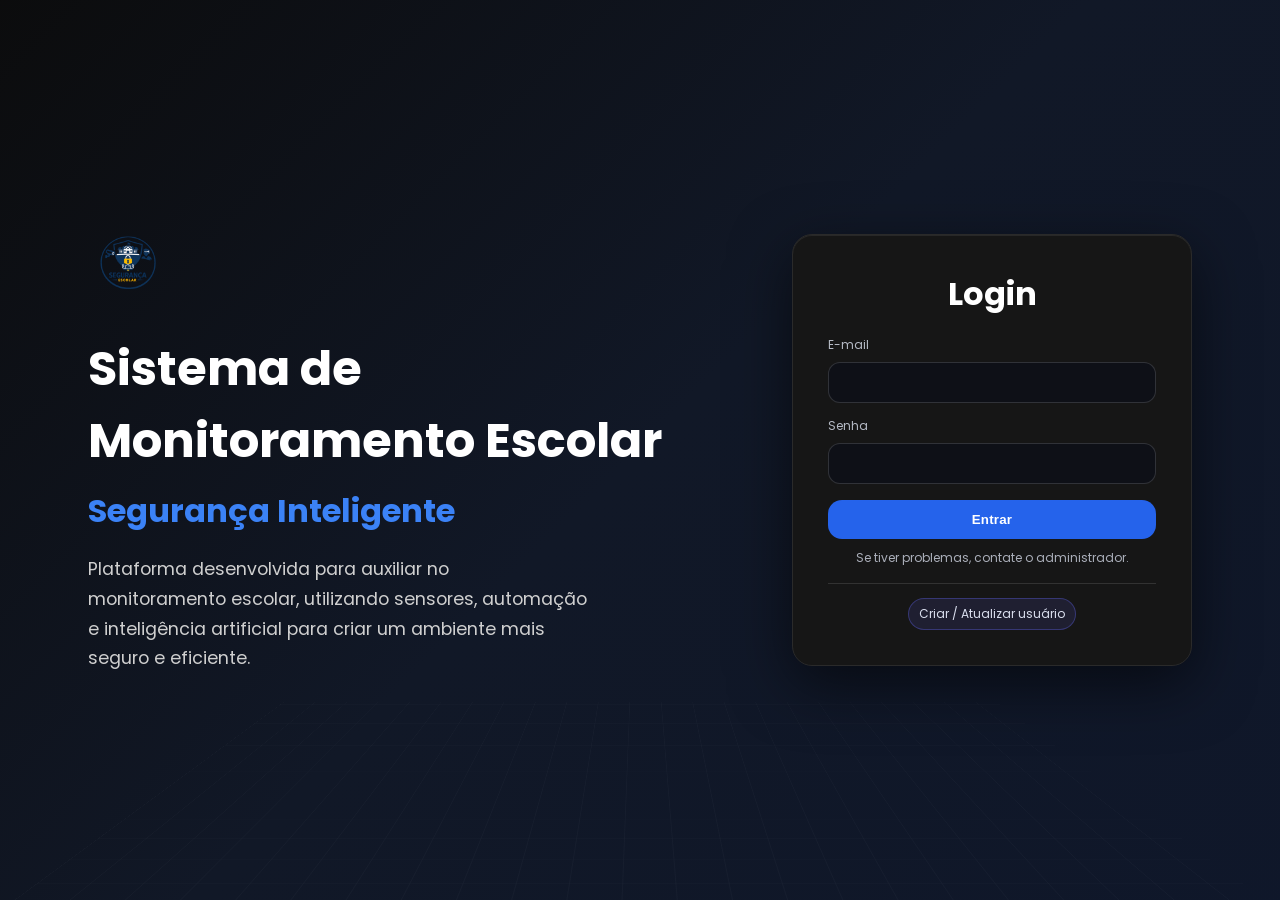
<file: index.html>
<!-- index.html -->

<!DOCTYPE html>
<html lang="pt-BR">

<head>
  <meta charset="UTF-8">
  <meta name="viewport" content="width=device-width, initial-scale=1.0">
  <title>Segurança da Escola</title>
  <link rel="icon" type="image/png" href="IMAGENS/sergio1.png">
  <link rel="stylesheet" href="style.css">
</head>
<body>

<section id="home">
  <div class="loading-screen">
    <img src="IMAGENS/sergio1.png" class="loading-logo">
    <h1>Segurança Escolar</h1>
    <p>Inicializando sistema...</p>
    <div class="loading-bar">
      <div class="loading-progress"></div>
    </div>
  </div>
</section>

 

  <!-- TOPBAR -->
  <header class="topbar">

    

    <!-- LOGO -->
    <h1 class="logo">
      SEGURANÇA ESCOLAR E MONITORAMENTO
    </h1>
  </header>

  <!-- SIDEBAR -->
  <aside id="sidebar" class="sidebar">
    <h2>MENU</h2>

    <!-- NOVA TELA INICIAL -->
    <button class="botao ativo" data-target="inicio">
      Início
    </button>

    <button class="botao" data-target="secao1">
      Sensor PIR
    </button>

    <button class="botao" data-target="secao2">
      MQ-2
    </button>

    <button class="botao" data-target="secao3">
      Alexcio AI
    </button>

    <button class="botao ativo" data-target="secao4">
  Professores
</button>

    <button class="botao ativo" data-target="secao5">
      Coisas Extras 
    </button>

    <!-- DARK MODE -->
    <button id="themeToggle" class="theme-toggle">
      <div class="toggle-circle"></div>
    </button>

    <!-- SAIR -->
    <button id="logoutBtn" class="logoutBtn">
      Sair
    </button>
  </aside>
  <div class="painel">
    <main class="conteudo">

      <!-- TELA INICIAL -->
      <section class="secao ativa" id="inicio">
        <div class="home-box">
          <h2>
            Bem-vindo ao sistema de monitoramento
          </h2>
          <p>
          </p>
          <div class="cards-home">
            <div class="card-home">
              
              <h3>Sensor PIR</h3>
              <p>
                O sensor PIR detecta movimentos no ambiente através da radiação infravermelha. Quando há movimento, o sistema ativa um LED e envia um alerta no monitor serial.
              </p>
            </div>
            <div class="card-home">
              <h3>Detector de Fumaça</h3>
              <p>
                O detector de fumaça identifica gases e fumaça no ambiente utilizando o sensor MQ-2. Ao detectar risco, o sistema ativa um LED vermelho e um buzzer de alerta.
              </p>
            </div>
            <div class="card-home">
              <h3>Alexcio AI</h3>
              <p>
                O Alexcio AI ajuda os usuários com dúvidas sobre tecnologia e programação através de um chat inteligente integrado ao sistema.
              </p>
            </div>
          </div>
        </div>
      </section>

      <!-- SEÇÃO 1 -->

      <section class="secao" id="secao1">
        <h2>SENSOR DE MOVIMENTO</h2>
        <img
          src="IMAGENS/PIR.png"
          alt="Sensor de Movimento"
          class="imagem-sensor"
        >
        <p class="descricao">
          Esse é o nosso sensor de movimento e ele é relativamente fácil de montar e entender.
          Como o nome já diz, ele capta o movimento da pessoa ou objeto e o LED aciona na protoboard,
          e na ARDUINO IDE é mostrado no monitor serial "MOVIMENTO DETECTADO" ou "SEM MOVIMENTO".
          Bom, é mais fácil na prática! O código está aí, agora é só testar!
        </p>

        <!-- MONITORAMENTO PIR -->

<div class="monitor-pir">

    <h3>
         MONITORAMENTO EM TEMPO REAL
    </h3>

    <div class="pir-status">

        <div class="status-box">
            <h4>STATUS DO SENSOR</h4>
            <span id="pirOnline">
                 Online
            </span>
        </div>


        <div class="status-box">
            <h4>MOVIMENTO</h4>
            <span id="pirMovimento">
               Ambiente normal
            </span>
        </div>


        <div class="status-box">
            <h4>ÚLTIMO EVENTO</h4>
            <span id="pirHora">
                Nenhum movimento
            </span>
        </div>

    </div>

</div>

<pre class="codigo"><code>
#define SENSOR_PIR 2
#define LED 3
void setup() {
  pinMode(SENSOR_PIR, INPUT);
  pinMode(LED, OUTPUT);
  Serial.begin(9600);
}
void loop() {
  bool estado_sensor =
    digitalRead(SENSOR_PIR);
  if (estado_sensor == HIGH) {
    digitalWrite(LED, HIGH);
    Serial.println(
      "MOVIMENTO DETECTADO ✓"
    );
  } else {
    digitalWrite(LED, LOW);
    Serial.println(
      "SEM MOVIMENTO ☓"
    );
  }
  delay(200);
}



CÓDIGO EM PYTHON



from machine import Pin
import time

sensor_pir = Pin(14, Pin.IN)

print("============================")
print(" SISTEMA SENSOR PIR")
print(" NodeMCU ESP8266")
print("============================")

print("Inicializando sensor...")
time.sleep(10)

print("Sensor pronto!")
print("Monitorando movimento...\n")

ultimo_estado = 0

while True:

    estado_sensor = sensor_pir.value()

    if estado_sensor == 1 and ultimo_estado == 0:

        print("🚨 MOVIMENTO DETECTADO ✓")
        print("Presença identificada!\n")

    elif estado_sensor == 0 and ultimo_estado == 1:

        print("✅ SEM MOVIMENTO ✕")
        print("Ambiente normal!\n")

    ultimo_estado = estado_sensor
    time.sleep(0.2) 

</code></pre>
      </section>

      <!-- SEÇÃO 2 -->
       
      <section class="secao" id="secao2">
        <h2>DETECTOR DE FUMAÇA</h2>
        <img
          src="IMAGENS/MQ2.png"
          alt="Detector de Fumaça"
          class="imagem-sensor"
        >
        <p class="descricao">
          Este é o nosso detector de fumaça. Em comparação com o detector de movimento,
          ele é um pouco mais complexo de montar, mas nada impossível!

          O dispositivo detecta a presença de gases e fumaça no ambiente
          e aciona um alarme sonoro e visual.

          Caso seja detectado gás ou fumaça na área,
          um LED vermelho será aceso indicando:
          "⚠️ GÁS DETECTADO!"

          Se o ambiente estiver limpo,
          um LED verde acenderá com a mensagem:
          "✅ Ambiente Seguro"

          Observação: A imagem foi retirada de um site oficial.
        </p>

  <div class="monitor-mq2">

<h3>
    MONITORAMENTO MQ-2 EM TEMPO REAL
</h3>

<div class="mq2-status">

    <div class="status-box">
        <h4>STATUS DO SENSOR</h4>
        <span id="mq2Online">
            Online
        </span>
    </div>


    <div class="status-box">
        <h4>NÍVEL DE GÁS/FUMAÇA</h4>
        <span id="mq2Valor">
            0 ppm
        </span>
    </div>


    <div class="status-box">
        <h4>SITUAÇÃO DO AMBIENTE</h4>
        <span id="mq2Status">
            Ambiente seguro
        </span>
    </div>


    <div class="status-box">
        <h4>ÚLTIMA LEITURA</h4>
        <span id="mq2Hora">
            Nenhuma leitura
        </span>
    </div>

</div>

</div>
<pre class="codigo"><code>
#define MQ_analogico A0
#define MQ_digital 4
#define Buzzer 5
#define Led_Verde 6
#define Led_Vermelho 7

int valor_analogico;
int valor_digital;

// Limite do sensor

int limite_gas = 100;
void setup() {
  Serial.begin(9600);
  pinMode(MQ_analogico, INPUT);
  pinMode(MQ_digital, INPUT);
  pinMode(Buzzer, OUTPUT);
  pinMode(Led_Verde, OUTPUT);
  pinMode(Led_Vermelho, OUTPUT);
  digitalWrite(Led_Verde, HIGH);
  digitalWrite(Led_Vermelho, LOW);
  noTone(Buzzer);
}

void loop() {
  valor_analogico =
    analogRead(MQ_analogico);
  valor_digital =
    digitalRead(MQ_digital);

  // Mostra o nível no monitor serial

  Serial.print("Nivel de Gas/Fumaca: ");
  Serial.println(valor_analogico);
  if (valor_analogico > limite_gas) {
    digitalWrite(
      Led_Vermelho,
      HIGH
    );

    digitalWrite(
      Led_Verde,
      LOW
    );

    tone(Buzzer, 1000);
    Serial.print(
      "⚠️ AMBIENTE EM RISCO! | Nivel: "
    );
    Serial.println(valor_analogico);
  } else {
    digitalWrite(
      Led_Vermelho,
      LOW
    );
    digitalWrite(
      Led_Verde,
      HIGH
    );
    noTone(Buzzer);
    Serial.print(
      "✅ Ambiente Seguro | Nivel: "
    );
    Serial.println(valor_analogico);
  }
  delay(200);
}
</code></pre>

      </section>

      <!-- SEÇÃO 3 -->

      <section class="secao" id="secao3">
        <h2>Alexcio AI</h2>
        <!-- CHAT -->
        <div id="ia-area" class="descricao ia-area">
          <img
           src="IMAGENS/fundo-da-IA.png"
          class="imagem-chat"
          >

          <p>
            <b>Alexcio:</b>
            Olá! Faça perguntas sobre tecnologia.
          </p>
        </div>

        <!-- INPUT -->
        <div class="chat-input">
          <input
            id="pergunta"
            type="text"
            placeholder="Digite sua pergunta..."
            onkeydown="
              if(event.key === 'Enter'){
                enviarPerguntaIA();
              }
            "
          >

          <button onclick="enviarPerguntaIA()">
            ➤
          </button>
        </div>
      </section>

      <!-- SEÇÃO 4 -->

<section class="secao" id="secao4">
  <h2>DEUSES</h2>
  <img
    src="IMAGENS/gilberto.png"
    alt="Professor Gilberto"
    class="imagem-sensor"
  >
  <p class="descricao">
    Uns dos melhores professores do curso Técnico
  </p>
  <img
    src="IMAGENS/galã.png"
    alt="Professor Alexandre"
    class="imagem-sensor"
  >
  <p class="descricao">
    Galã, Profissional em Programação
  </p>
  <img
    src="IMAGENS/ISMAELA.png"
    alt="Professor Ismael"
    class="imagem-sensor"
  >
  <p class="descricao">
    Bixo fei da poha
  </p>
  <img
    src="IMAGENS/ISMAEL-BONITO.png"
    alt="Professor Ismael"
    class="imagem-sensor"
  >
  <p class="descricao">
    Aqui ele tá mais bunitin
  </p>
</section>

      <!-- SEÇÃO 5 -->

      <section class="secao" id="secao5">
        <h2>MINECRAFT</h2>
        <img
          src="IMAGENS/family.png"
          alt="Detector de Fumaça"
          class="imagem-sensor"
        >
        <p class="descricao">
          Essas são amostras do que fazemos no nosso tempo livre (SOMOS HUMANOS TBM)
        </p>
        <img
          src="IMAGENS/Espada-portal.png"
          alt="Detector de Fumaça"
          class="imagem-sensor"
        >
        <p class="descricao">
          Não parece mas é um portal do nether
        </p>
        <img
          src="IMAGENS/Castelo.png"
          alt="Detector de Fumaça"
          class="imagem-sensor"
        >
        <p class="descricao">
          O castelo mais foda que existe feito completamente do zero
        </p>
        <img
          src="IMAGENS/dono.png"
          alt="Detector de Fumaça"
          class="imagem-sensor"
        >
        <p class="descricao">
          Esse aqui é o cara que começou essa merda
        </p>
        <img
          src="IMAGENS/familia.png"
          alt="Detector de Fumaça"
          class="imaSgem-sensor"
        >
        <p class="descricao">
          FILME CINEMA
        </p>

      </section>
    </main>

  </div>

  <script src="script.js"></script>
  <script src="auth.js"></script>
  <script src="chat-ia.js"></script>

</body>
</html>
</file>
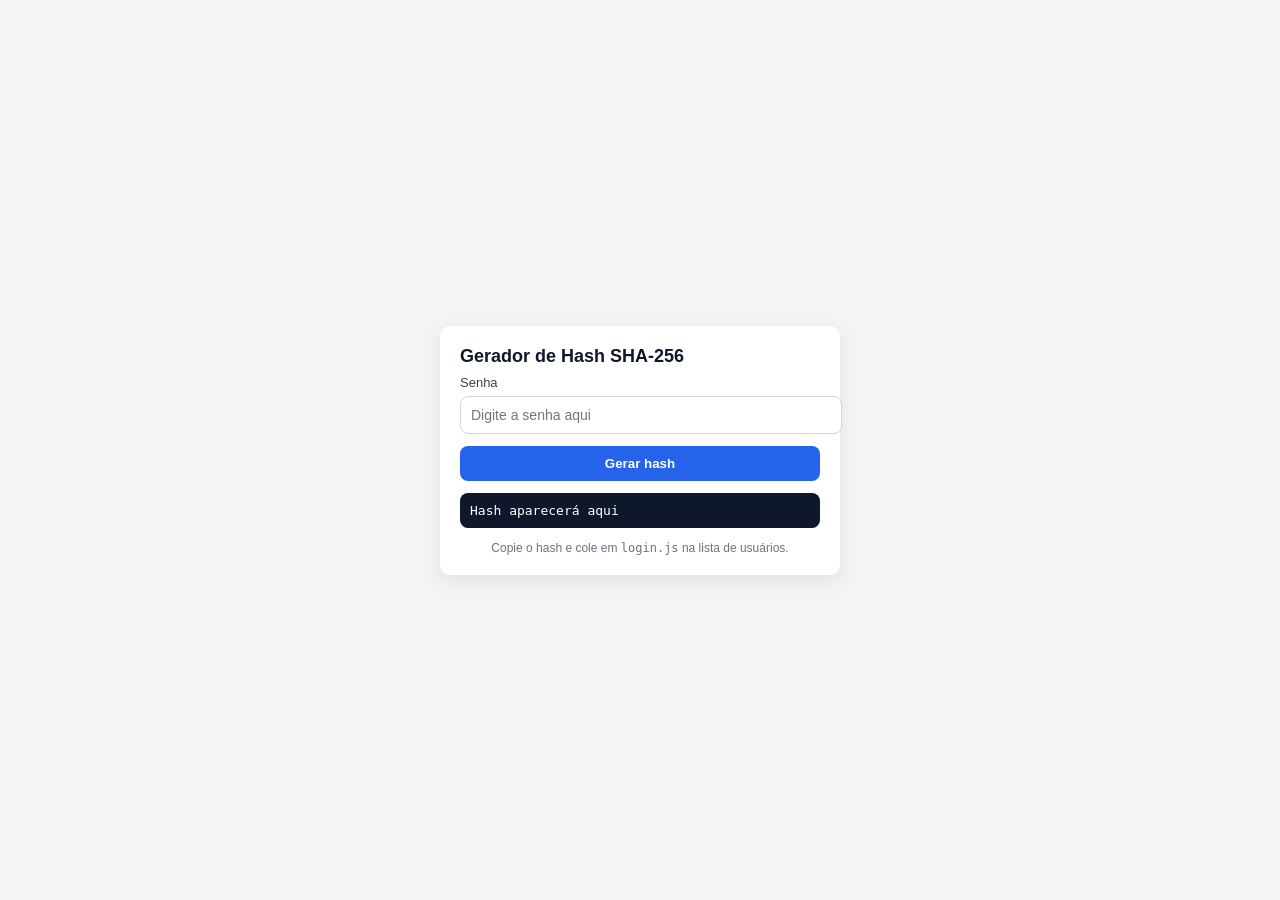
<file: hashgen.html>
<!-- hashgen.html -->

<!doctype html>
<html lang="pt-BR">
<head>
  <meta charset="utf-8"/>
  <meta name="viewport" content="width=device-width,initial-scale=1"/>
  <title>Gerador de Hash SHA-256</title>
  <link rel="shortcut icon" href="IMAGENS/sergio1.png" type="image/png">
  <style>
    body{font-family:Arial,Helvetica,sans-serif;display:flex;align-items:center;justify-content:center;height:100vh;background:#f3f4f6;margin:0}
    .box{background:#fff;padding:20px;border-radius:10px;box-shadow:0 6px 20px rgba(0,0,0,.08);width:360px}
    h2{margin:0 0 8px;font-size:18px;color:#0f172a}
    label{display:block;font-size:13px;color:#374151;margin-top:8px}
    input{width:100%;padding:10px;border-radius:8px;border:1px solid #d1d5db;margin-top:6px;font-size:14px}
    button{margin-top:12px;padding:10px;border-radius:8px;border:0;background:#2563eb;color:#fff;width:100%;font-weight:600;cursor:pointer}
    pre{background:#0f172a;color:#fff;padding:10px;border-radius:8px;margin-top:12px;overflow:auto;word-break:break-all}
    .hint{font-size:12px;color:#6b7280;margin-top:8px;text-align:center}
  </style>
</head>
<body>
  <div class="box">
    <h2>Gerador de Hash SHA-256</h2>
    <label for="pwd">Senha</label>
    <input id="pwd" type="password" placeholder="Digite a senha aqui">
    <button id="gen">Gerar hash</button>
    <pre id="out">Hash aparecerá aqui</pre>
    <div class="hint">Copie o hash e cole em <code>login.js</code> na lista de usuários.</div>
  </div>

  <script>
    async function sha256Hex(str) {
      const utf8 = new TextEncoder().encode(str);
      const hashBuffer = await crypto.subtle.digest('SHA-256', utf8);
      const hashArray = Array.from(new Uint8Array(hashBuffer));
      return hashArray.map(b => b.toString(16).padStart(2,'0')).join('');
    }

    document.getElementById('gen').addEventListener('click', async () => {
      const s = document.getElementById('pwd').value || '';
      const h = await sha256Hex(s);
      document.getElementById('out').textContent = h;
    });

    // suporte: apertar Enter no input também gera o hash
    document.getElementById('pwd').addEventListener('keydown', (e) => {
      if (e.key === 'Enter') {
        e.preventDefault();
        document.getElementById('gen').click();
      }
    });
  </script>
</body>
</html>
</file>
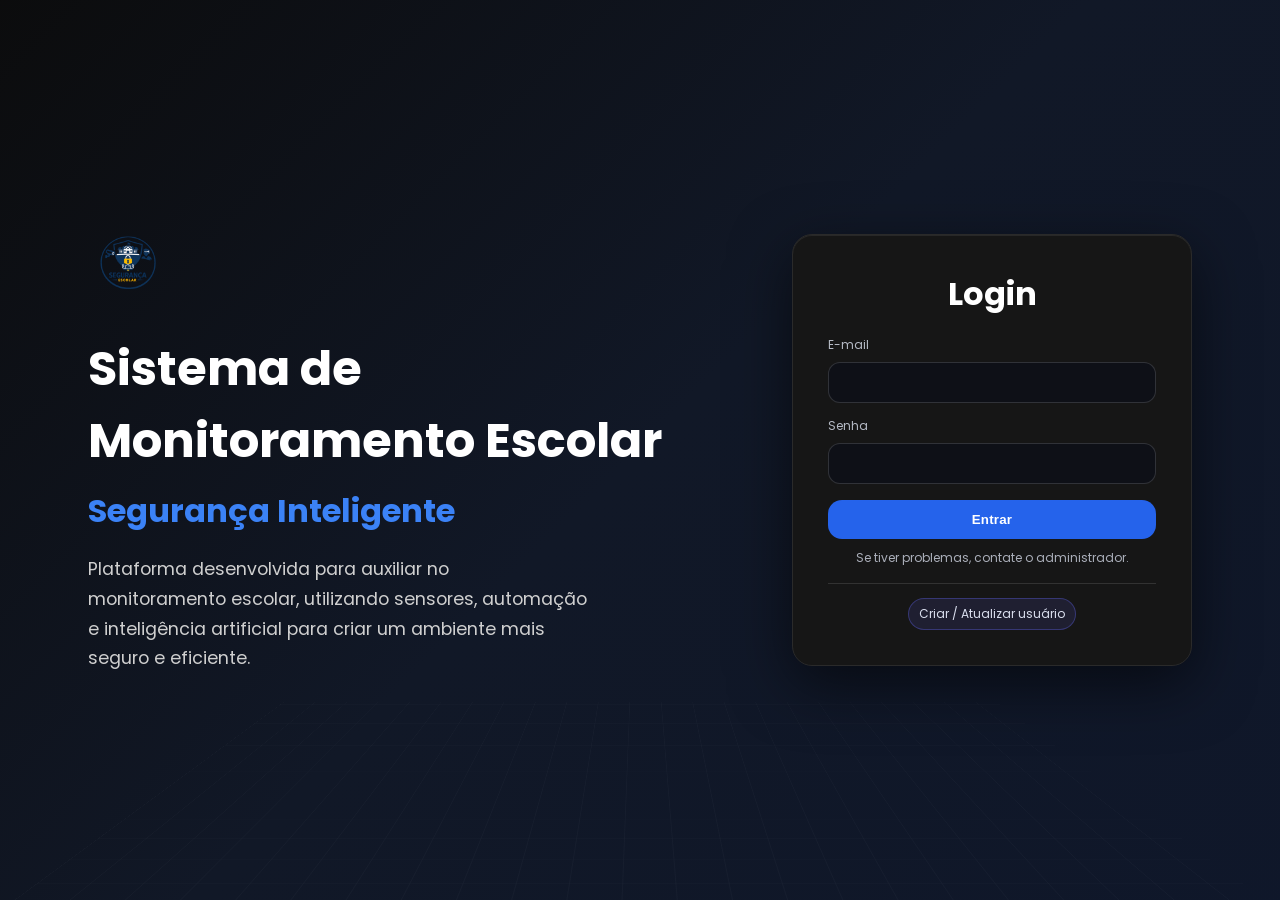
<file: login.html>
<!-- login.html -->

<!doctype html>
<html lang="pt-BR">

<head>
    <meta charset="utf-8">
    <meta name="viewport" content="width=device-width, initial-scale=1.0">

    <title>Login — Área Restrita</title>

    <link rel="shortcut icon" href="IMAGENS/sergio1.png" type="image/png">
    <link rel="stylesheet" href="style.css">
</head>

<body class="login-page">
    <div class="login-bg"></div>
    <main class="login-shell">
        <div class="login-left">
            <img class="login-logo-big" src="IMAGENS/sergio1.png" alt="Logo">
            <h1>Sistema de Monitoramento Escolar</h1>
            <h2>Segurança Inteligente</h2>
            <p>
                Plataforma desenvolvida para auxiliar no monitoramento escolar,
                utilizando sensores, automação e inteligência artificial para
                criar um ambiente mais seguro e eficiente.
            </p>
        </div>

        <section class="login-card">

            <header class="login-head">
                <h2>Login</h2>
            </header>

            <form id="loginForm" class="login-form" autocomplete="off">

                <div class="field">
                    <label for="email">E-mail</label>

                    <div class="input-wrap">
                        <input
                            id="email"
                            type="email"
                            autocomplete="username"
                            required>
                    </div>
                </div>

                <div class="field">
                    <label for="pwd">Senha</label>

                    <div class="input-wrap">
                        <input
                            id="pwd"
                            type="password"
                            autocomplete="current-password"
                            required>
                    </div>
                </div>

                <button class="login-btn" type="submit">
                    Entrar
                </button>

                <div class="login-msg" id="msg">
                    Usuário ou senha inválidos
                </div>

                <p class="login-help">
                    Se tiver problemas, contate o administrador.
                </p>

            </form>

            <footer class="login-foot">

                <a class="login-link" href="register.html">
                    Criar / Atualizar usuário
                </a>

            </footer>

        </section>

    </main>

    <script src="login.js"></script>

</body>

</html>
</file>
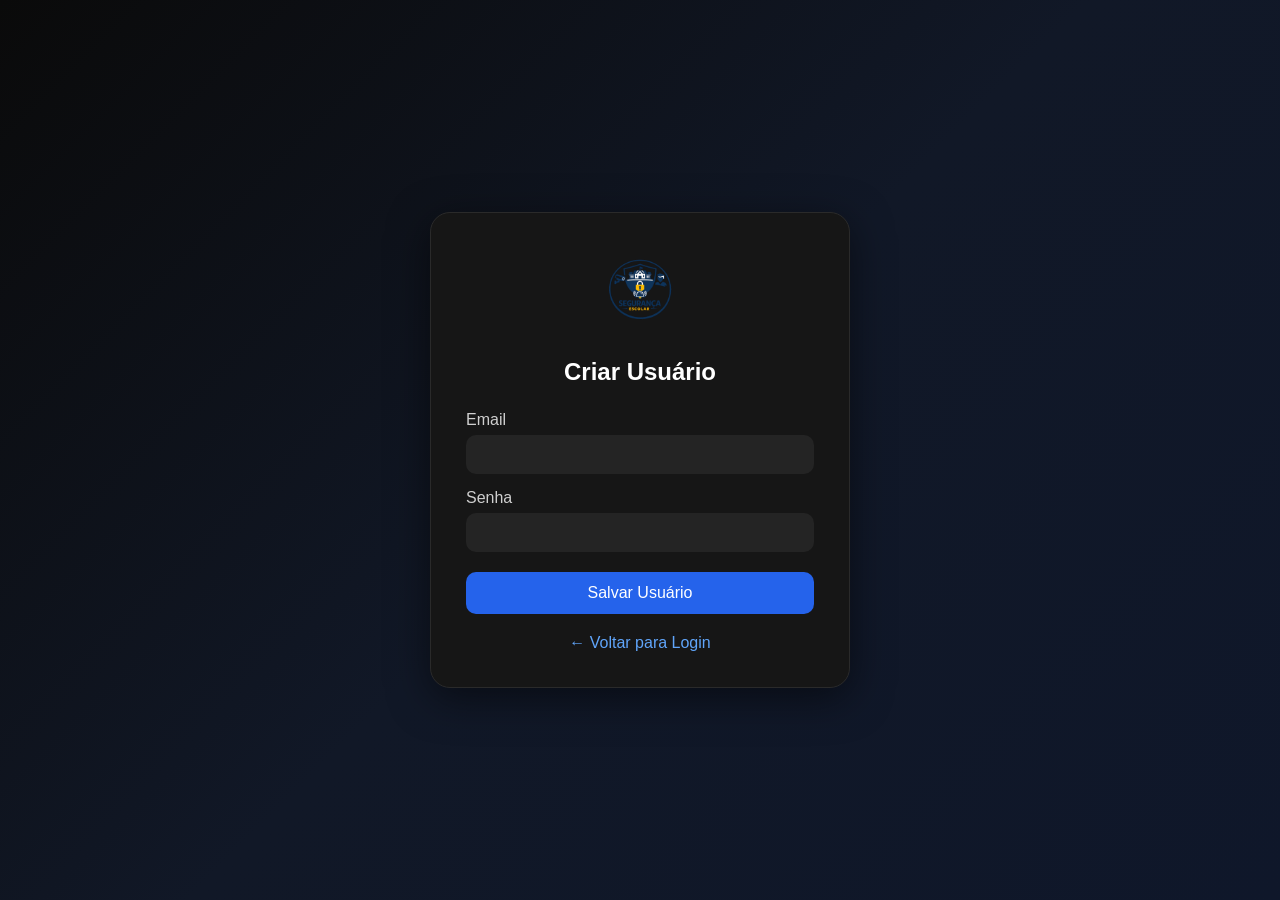
<file: register.html>
<!-- register.html -->

<!doctype html>
<html lang="pt-BR">

<head>
  <meta charset="utf-8">
  <meta name="viewport" content="width=device-width, initial-scale=1">

  <title>Criar Usuário</title>

  <link rel="shortcut icon" href="IMAGENS/sergio1.png" type="image/png">

  <style>

    *{
      margin:0;
      padding:0;
      box-sizing:border-box;
      font-family:Arial, sans-serif;
    }

    body{

      min-height:100vh;
      display:flex;
      justify-content:center;
      align-items:center;
      background:
      linear-gradient(
        135deg,
        #0a0a0a,
        #111827,
        #0f172a
      );
    }

    .card{
      width:420px;
      padding:35px;
      border-radius:20px;
      background:#161616;
      border:1px solid #2a2a2a;
      box-shadow:
      0 10px 40px rgba(0,0,0,0.5);
    }

    .logo{
      width:90px;
      display:block;
      margin:auto;
      margin-bottom:20px;
    }

    h2{
      color:white;
      text-align:center;
      margin-bottom:25px;
    }

    label{
      display:block;
      color:#cfcfcf;
      margin-bottom:6px;
      margin-top:15px;
    }

    input{
      width:100%;
      padding:12px;
      border:none;
      border-radius:10px;
      background:#242424;
      color:white;
    }

    input:focus{
      outline:none;
      border:1px solid #2563eb;
    }

    button{
      width:100%;
      margin-top:20px;
      padding:12px;
      border:none;
      border-radius:10px;
      background:#2563eb;
      color:white;
      font-size:16px;
      cursor:pointer;
      transition:0.3s;
    }

    button:hover{
      background:#1d4ed8;
    }

    .msg{
      margin-top:15px;
      text-align:center;
      color:#cfcfcf;
    }

    .voltar{
      display:block;
      text-align:center;
      margin-top:20px;
      color:#60a5fa;
      text-decoration:none;
    }

    .voltar:hover{
      text-decoration:underline;
    }

  </style>

</head>

<body>

  <div class="card">

    <img
      src="IMAGENS/sergio1.png"
      alt="Logo"
      class="logo"
    >

    <h2>Criar Usuário</h2>

    <form id="registerForm">

      <label>Email</label>

      <input
        id="email"
        type="email"
        required
      >

      <label>Senha</label>

      <input
        id="password"
        type="password"
        required
      >

      <button type="submit">
        Salvar Usuário
      </button>

    </form>

    <p class="msg" id="msg"></p>

    <a
      href="login.html"
      class="voltar"
    >
      ← Voltar para Login
    </a>

  </div>

  <script src="register.js"></script>

</body>

</html>
</file>
<file: style.css>
/* style.css */

@import url('https://fonts.googleapis.com/css2?family=Poppins:wght@400;600;700&display=swap');

  *{
    margin:0;
    padding:0;
    box-sizing:border-box;
  }
  body{
    font-family:'Poppins',sans-serif;
    background:#ffffff;
    color:#111;
    min-height:100vh;
    display:flex;
    flex-direction:column;
    align-items:center;
    justify-content:center;
    transition:0.4s;
    overflow:hidden;
  }

  /* OVERLAY */

  .overlay{
    position:fixed;
    inset:0;
    background:rgba(0,0,0,0.35);
    opacity:0;
    pointer-events:none;
    transition:0.3s;
    z-index:900;
  }

  .overlay.ativo{
    opacity:1;
    pointer-events:auto;
  }

  /* TÍTULO */

  .titulo{
    width:70%;
    max-width:1000px;
    font-size:2.5rem;
    font-weight:700;
    margin-bottom:20px;
    text-transform:uppercase;
    text-align:right;
    margin-left:auto;
    z-index:1;
  }

  /* PAINEL */

  .painel{
    width:90%;
    max-width:1000px;
    height:600px;
    background:#a0a0a0;
    border-radius:18px;
    overflow:hidden;
    box-shadow:
      0 10px 30px rgba(0,0,0,0.15);
    z-index:1;
  }

  /* MENU BUTTON */

  .menu-btn{
    position:fixed;
    top:10px;
    left:40px;
    z-index:99999;
    width:50px;
    height:50px;
    display:flex;
    align-items:center;
    justify-content:center;
    padding:0;
    line-height:1;
    border:none;
    border-radius:14px;
    background:rgba(40,40,40,0.92);
    color:white;
    font-size:24px;
    cursor:pointer;
}

  .menu-btn:hover{
    transform:translateY(-2px);
    background:#2563eb;
    box-shadow:
      0 0 20px rgba(37,99,235,.5);
}

  /* SIDEBAR */

  .sidebar{
    position:fixed;
    top:0;
    left:0;
    width:250px;
    height:100vh;
    background:#1f1f1f;
    padding:90px 20px 20px;
    display:flex;
    flex-direction:column;
    gap:15px;
    z-index:1000;
    box-shadow:
      5px 0 20px rgba(0,0,0,0.25);
}

  .sidebar.abrir{
    left:0;
  }

  .sidebar h2{
    color:white;
    margin-bottom:10px;
    font-size:2rem;
  }

  /* BOTÕES */

  .sidebar .botao,
  .sidebar .logoutBtn{
    width:100%;
    padding:14px;
    border:none;
    border-radius:14px;
    background:rgba(255,255,255,0.08);
    color:white;
    font-size:15px;
    cursor:pointer;
    transition:0.25s;
  }

  .sidebar .botao:hover,
  .sidebar .logoutBtn:hover{
    background:rgba(255,255,255,0.16);
    transform:translateX(3px);
  }

  .botao.ativo{
    background:rgba(255,255,255,0.22);
  }

  /* CONTEÚDO */

  .conteudo{
    width:100%;
    height:100%;
    padding:30px;
    overflow-y:auto;
    scrollbar-width:none;
  }

  /* FUNDO APENAS DAS OUTRAS PÁGINAS */
  #secao1,
  #secao2,
  #secao3{
    background:transparent;
    border-radius:25px;
  }

  .conteudo::-webkit-scrollbar{
    display:none;
  }

  /* SEÇÕES */

  .secao{
    display:none;
  }

  .secao.ativa{
    display:block;
  }

  /* IMAGENS */

  .imagem-sensor{
    width:100%;
    border-radius:12px;
    margin-bottom:20px;
  }

  /* DESCRIÇÃO */

  .descricao{
    background:#d9d9d9;
    padding:20px;
    border-radius:14px;
    margin-bottom:20px;
    line-height:1.6;
  }

  /* CÓDIGO */

  .codigo{
    background:#333;
    color:rgb(252, 252, 252);
    padding:20px;
    border-radius:14px;
    overflow-x:auto;
  }

  /* CHAT */

  .ia-area{
    height:400px;
    overflow:auto;
    border-radius:20px;
    background:#f5f5f5;
    position:relative;
  }

  .chat-input{
    display:flex;
    align-items:center;
    gap:8px;
    margin-top:10px;
    background:white;
    border-radius:50px;
    padding:5px;
  }

  .chat-input input{
    flex:1;
    padding:12px;
    border:none;
    outline:none;
    border-radius:50px;
    font-size:14px;
  }

  .chat-input button{
    width:45px;
    height:45px;
    border:none;
    border-radius:50%;
    cursor:pointer;
    font-size:18px;
  }

  /* BOTÃO DARK MODE */

  .theme-toggle{
    width:65px;
    height:32px;
    border:none;
    border-radius:50px;
    background:#d6d6d6;
    cursor:pointer;
    transition:0.4s;
    display:flex;
    align-items:center;
    padding:4px;
    margin-top:auto;
  }

  /* BOLINHA */

  .toggle-circle{
    width:24px;
    height:24px;
    border-radius:50%;
    background:#ffd34d;
    transition:0.4s;
  }

  /* LUA */

  body.dark .toggle-circle{
    transform:translateX(33px);
    background:#f5f5f5;
    box-shadow:
      -5px -2px 0 0 #dcdcdc inset;
  }

  /* DARK MODE */

  body.dark{
    background:#141414;
    color:#f1f1f1;
  }

  body.dark .painel{
    background:#242424;
  }

  body.dark .conteudo{
    background:#303030;
  }

  body.dark .descricao{
    background:#424242;
    color:white;
  }

  body.dark .codigo{
    background:#101010;
  }

  body.dark .titulo{
    color:white;
  }

  body.dark #ia-area{
    background:#3a3a3a !important;
    color:white;
  }

  body.dark input{
    background:#555;
    color:white;
  }

  body.dark input::placeholder{
    color:#ddd;
  }

  body.dark .menu-btn{
    background:#2a2a2a;
  }

  body.dark .sidebar{
    background:#181818;
  }
 
  .topbar{
    position:fixed;
    top:0;
    left:0;
    width:100%;
    height:70px;
    background:#ffffff;
    display:flex;
  align-items:center;
  justify-content:center;
    padding:0 25px;
    z-index:1000;
    box-shadow:
      0 2px 10px rgba(0,0,0,0.08);
  }

  .logo{
    font-size:1.4rem;
    font-weight:700;
    letter-spacing:1px;
  }

  .painel{
    margin-top:90px;
  }

  body.dark .topbar{
    background:#1c1c1c;
    border-bottom:1px solid #2f2f2f;
  }

  body.dark .logo{
    color:white;
  }

  #home{
    width:100%;
    height:100vh;
    display:flex;
    flex-direction:column;
    align-items:center;
    justify-content:center;
    gap:20px;
  }

  #home h1{
    font-size:5rem;
    font-weight:700;
  }

  #home p{
    font-size:1.2rem;
    opacity:0.7;
  }

  #home button{
    padding:15px 40px;
    border:none;
    border-radius:14px;
    background:#1f1f1f;
    color:white;
    font-size:16px;
    cursor:pointer;
    transition:0.3s;
  }

  #home button:hover{
    transform:scale(1.05);
  }

  /* HOME INICIAL */
  
  #home{
    width:100%;
    min-height:400px;
    display:flex;
    flex-direction:column;
    align-items:center;
    justify-content:center;
    text-align:center;
    gap:20px;
    padding:40px;
  }

  #home h1{
    font-size:4rem;
    font-weight:700;
    color:#111;
  }

  #home p{
    font-size:1.1rem;
    color:#555;
    max-width:600px;
    line-height:1.6;
  }

  #home button{
    padding:15px 35px;
    border:none;
    border-radius:14px;
    background:#1f1f1f;
    color:white;
    font-size:16px;
    font-weight:600;
    cursor:pointer;
    transition:0.3s;
  }

  #home button:hover{
    transform:scale(1.05);
    background:#2d2d2d;
  }

  /* DARK MODE HOME */

  body.dark #home h1{
    color:white;
  }

  body.dark #home p{
    color:#cfcfcf;
  }

  body.dark #home button{
    background:#ffffff;
    color:#111;
  }

  body.dark #home button:hover{
    background:#dcdcdc;
  }

  /* LANDING PAGE */
  
  #home{
    position:fixed;
    top:0;
    left:0;
    width:100%;
    height:100vh;
    background:#0f0f0f;
    display:flex;
    flex-direction:column;
    align-items:center;
    justify-content:center;
    text-align:center;
    gap:20px;
    z-index:3000;
  }

  /* FUNDO ESCURO */

.home-overlay{
    position:absolute;
    inset:0;
    pointer-events:none;
    background:
      radial-gradient(
        circle at center,
        rgba(255,255,255,0.03),
        transparent 60%
      );
}

  /* CONTEÚDO */

  .home-content{
    position:relative;
    z-index:2;
    display:flex;
    flex-direction:column;
    align-items:center;
    gap:20px;
  }

  /* LOGO */

  .logo-home{
    width:240px;
    margin-bottom:10px;
    filter:
      drop-shadow(
        0 0 25px
        rgba(255,255,255,0.08)
      );
  }

  /* TÍTULO */

  #home h1{
    font-size:4.5rem;
    font-weight:700;
    color:white;
    letter-spacing:2px;
  }

  /* TEXTO */

  #home p{
    font-size:1.1rem;
    color:#bdbdbd;
    max-width:600px;
    line-height:1.7;
  }

  /* BOTÃO */

  #home button{
    padding:16px 40px;
    border:none;
    border-radius:14px;
    background:white;
    color:#111;
    font-size:16px;
    font-weight:600;
    cursor:pointer;
    transition:0.3s;
  }

  #home button:hover{
    transform:scale(1.05);
    background:#dcdcdc;
  }

  .painel{
    display:none;
  }

  /* REMOVE O FUNDO GRANDE DA HOME */

  .painel:has(#inicio.ativa){
    background:transparent !important;
    box-shadow:none;
  }

  /* CARDS DA HOME */

  .cards-home{
    display:flex;
    gap:20px;
    margin-top:30px;
    flex-wrap:wrap;
  }

  .card-home{
    flex:1;
    min-width:500px;
    background:white;
    padding:25px;
    border-radius:22px;
    box-shadow:
      0 8px 25px rgba(0,0,0,0.08);
    transition:0.3s;
  }

.card-home:hover{
    transform:translateY(-6px);
  }

/* LOGIN (Área Restrita)   */

.login-page{
  min-height:100vh;
  background:#070a12;
  overflow:hidden;
}

.login-bg{
  position:fixed;
  inset:-40px;
  background:
    radial-gradient(600px 240px at 15% 20%, rgba(99,102,241,0.22), transparent 60%),
    radial-gradient(520px 220px at 80% 15%, rgba(34,197,94,0.12), transparent 62%),
    radial-gradient(600px 260px at 60% 90%, rgba(59,130,246,0.14), transparent 60%),
    linear-gradient(180deg, #060812 0%, #070a12 60%, #05070f 100%);
  z-index:-1;
}

/* efeito sutil de grade */

.login-bg::before{
  content:"";
  position:absolute;
  inset:0;
  background:
    repeating-linear-gradient(
      90deg,
      rgba(255,255,255,0.06) 0,
      rgba(255,255,255,0.06) 1px,
      transparent 1px,
      transparent 60px
    ),
    repeating-linear-gradient(
      0deg,
      rgba(255,255,255,0.04) 0,
      rgba(255,255,255,0.04) 1px,
      transparent 1px,
      transparent 60px
    );
  opacity:0.35;
  transform:perspective(800px) rotateX(58deg) translateY(120px);
  transform-origin:bottom;
}

.login-shell{
  min-height:100vh;
  display:flex;
  align-items:center;
  justify-content:center;
  padding:24px;
}

.login-card{
  width:100%;
  max-width:420px;
  background:rgba(255,255,255,0.06);
  border:1px solid rgba(255,255,255,0.14);
  box-shadow:
    0 18px 60px rgba(0,0,0,0.55),
    inset 0 1px 0 rgba(255,255,255,0.08);
  border-radius:18px;
  padding:22px;
  backdrop-filter: blur(12px);
}

.login-head{
  display:flex;
  gap:14px;
  align-items:center;
  margin-bottom:18px;
}

.login-logo{
  width:56px;
  height:56px;
  object-fit:contain;
  filter: drop-shadow(0 0 18px rgba(99,102,241,0.35));
}

.login-head-text h1{
  margin:0;
  font-size:22px;
  letter-spacing:0.3px;
  color:#eaf0ff;
}

.login-sub{
  margin:4px 0 0;
  font-size:13px;
  color:rgba(234,240,255,0.7);
}

.login-form{margin-top:6px;}

.field{margin-top:14px;}

.field:first-child{margin-top:0;}

.field label{
  display:block;
  font-size:12px;
  color:rgba(234,240,255,0.75);
  margin:0 0 8px;
}

.input-wrap{
  position:relative;
}

.input-wrap input{
  width:100%;
  padding:12px 44px 12px 12px;
  border-radius:12px;
  border:1px solid rgba(255,255,255,0.14);
  background:rgba(10,14,26,0.55);
  color:#eaf0ff;
  outline:none;
  transition:0.2s;
}

.input-wrap input:focus{
  border-color: rgba(99,102,241,0.65);
  box-shadow:0 0 0 4px rgba(99,102,241,0.18);
}

.input-wrap input::placeholder{color:rgba(234,240,255,0.4);}

.input-icon{
  position:absolute;
  right:12px;
  top:50%;
  width:18px;
  height:18px;
  transform:translateY(-50%);
  opacity:0.9;
}

/* ícone envelope */
.input-icon::before{
  content:"";
  position:absolute;
  inset:0;
  background-color: rgba(99,102,241,0.95);
  -webkit-mask: url("data:image/svg+xml,%3Csvg xmlns='http://www.w3.org/2000/svg' viewBox='0 0 24 24'%3E%3Cpath fill='black' d='M20 4H4c-1.1 0-2 .9-2 2v12c0 1.1.9 2 2 2h16c1.1 0 2-.9 2-2V6c0-1.1-.9-2-2-2m0 4-8 5-8-5V6l8 5 8-5z'/%3E%3C/svg%3E") center/contain no-repeat;
  mask: url("data:image/svg+xml,%3Csvg xmlns='http://www.w3.org/2000/svg' viewBox='0 0 24 24'%3E%3Cpath fill='black' d='M20 4H4c-1.1 0-2 .9-2 2v12c0 1.1.9 2 2 2h16c1.1 0 2-.9 2-2V6c0-1.1-.9-2-2-2m0 4-8 5-8-5V6l8 5 8-5z'/%3E%3C/svg%3E") center/contain no-repeat;
}

.input-icon.pwd::before{
  background-color: rgba(34,197,94,0.95);
  -webkit-mask: url("data:image/svg+xml,%3Csvg xmlns='http://www.w3.org/2000/svg' viewBox='0 0 24 24'%3E%3Cpath fill='black' d='M17 8h-1V6a4 4 0 0 0-8 0v2H7c-1.1 0-2 .9-2 2v10c0 1.1.9 2 2 2h10c1.1 0 2-.9 2-2V10c0-1.1-.9-2-2-2m-6 0V6a2 2 0 1 1 4 0v2z'/%3E%3C/svg%3E") center/contain no-repeat;
  mask: url("data:image/svg+xml,%3Csvg xmlns='http://www.w3.org/2000/svg' viewBox='0 0 24 24'%3E%3Cpath fill='black' d='M17 8h-1V6a4 4 0 0 0-8 0v2H7c-1.1 0-2 .9-2 2v10c0 1.1.9 2 2 2h10c1.1 0 2-.9 2-2V10c0-1.1-.9-2-2-2m-6 0V6a2 2 0 1 1 4 0v2z'/%3E%3C/svg%3E") center/contain no-repeat;
}

.login-btn{
  margin-top:16px;
  width:100%;
  border:none;
  border-radius:14px;
  padding:12px 14px;
  cursor:pointer;
  position:relative;
  background:linear-gradient(135deg, rgba(99,102,241,1) 0%, rgba(34,197,94,0.92) 100%);
  color:#fff;
  font-weight:700;
  letter-spacing:0.2px;
  overflow:hidden;
  transition:0.25s;
}

.btn-glow{
  position:absolute;
  inset:-2px;
  background:radial-gradient(400px 120px at 20% 10%, rgba(255,255,255,0.35), transparent 60%);
  opacity:0;
  transition:0.25s;
}

.login-btn:hover{
  transform:translateY(-1px);
  box-shadow:0 10px 30px rgba(99,102,241,0.25);
}

.login-btn:hover .btn-glow{opacity:1;}

.login-msg{
  margin-top:12px;
  font-size:13px;
  color:#fff;
  padding:10px 12px;
  border-radius:12px;
  border:1px solid rgba(239,68,68,0.6);
  background:rgba(239,68,68,0.14);
  display:none;
}

.login-help{
  margin:10px 0 0;
  font-size:12px;
  color:rgba(234,240,255,0.7);
  text-align:center;
}

.login-foot{
  margin-top:16px;
  padding-top:14px;
  border-top:1px solid rgba(255,255,255,0.12);
  display:flex;
  flex-wrap:wrap;
  gap:8px;
  align-items:center;
  justify-content:center;
}

.login-link{
  color:rgba(234,240,255,0.92);
  text-decoration:none;
  font-size:12px;
  padding:6px 10px;
  border-radius:999px;
  border:1px solid rgba(99,102,241,0.35);
  background:rgba(99,102,241,0.12);
}

.login-link:hover{background:rgba(99,102,241,0.18);}

.login-divider{opacity:0.5; color:#fff;}
.login-foot-small{font-size:12px; color:rgba(234,240,255,0.65);} 


  /* DARK MODE */

  body.dark .card-home{
    background:#2b2b2b;
    color:white;
  }

  .imagem-fixa{
  position:fixed;
  bottom:-10px;
  right:-22px;
  height:200px;
}

.imagem-chat{
  width:220px;
  opacity:0.15;
  position:absolute;
  top:50%;
  left:50%;
  transform:translate(-50%, -50%);
  pointer-events:none;
}

.login-shell{
    width:90%;
    max-width:1200px;
    margin:auto;
    display:flex;
    align-items:center;
    justify-content:space-between;
    gap:60px;
}

.login-left{
    flex:1;
    color:white;
}

.login-logo-big{
    width:80px;
    margin-bottom:20px;
}

.login-left h1{
    font-size:3rem;
    margin-bottom:10px;
}

.login-left h2{
    font-size:2rem;
    color:#3b82f6;
    margin-bottom:20px;
}

.login-left p{
    font-size:1.1rem;
    max-width:500px;
    color:#cfcfcf;
    line-height:1.7;
}

.login-card{
    width:400px;
    background:#161616;
    border:1px solid #2a2a2a;
    border-radius:20px;
    padding:35px;
}

.login-head{
    justify-content:center;
}

.login-head h2{
    color:white;
    font-size:2rem;
}

.login-btn{
    background:#2563eb;
}

.login-btn:hover{
    background:#1d4ed8;
}

.login-page{
    background:#0b0b0b;
}

.login-bg{
    background:
    linear-gradient(
      135deg,
      #0b0b0b,
      #111827,
      #0f172a
    );
}

#home{
  height:100vh;
  display:flex;
  justify-content:center;
  align-items:center;
  background:#070a12;
}

.loading-screen{
  display:flex;
  flex-direction:column;
  align-items:center;
  justify-content:center;
  text-align:center;
}

.loading-logo{
  width:180px;
  margin-bottom:20px;
}

.loading-screen h1{
  color:white;
  font-size:4rem;
  margin-bottom:10px;
}

.loading-screen p{
  color:#7a7a7a;
  margin-bottom:30px;
}

.loading-bar{
  width:350px;
  height:8px;
  margin-top:20px;
  margin-left:auto;
  margin-right:auto;
  background:#1a1f2e;
  border-radius:50px;
  overflow:hidden;
}

.loading-progress{
  width:0%;
  height:100%;
  background:#0f5fff;
  animation:loading 3s forwards;
}

@keyframes loading{
  from{width:0%;}
  to{width:100%;}
}

@keyframes pulse{
  0%{transform:scale(1);}
  50%{transform:scale(1.05);}
  100%{transform:scale(1);}
}

/* TRANSIÇÃO DE SAÍDA */

#home.saindo{
  animation: fadeOutTela 0.8s ease forwards;
}

@keyframes fadeOutTela{
  from{
    opacity:1;
    transform:scale(1);
  }

  to{
    opacity:0;
    transform:scale(1.03);
  }
}

.painel{

    margin-left:250px;
    width:calc(100% - 250px);
}

.topbar{

    left:250px;
    width:calc(100% - 250px);
}


.monitor-pir{

background:#454648;
padding:25px;
border-radius:15px;
margin:30px 0;

}


.pir-status{

display:grid;
grid-template-columns:
repeat(auto-fit,minmax(220px,1fr));

gap:20px;

}


.status-box{

background:#b1b3b7c6;
padding:20px;
border-radius:12px;
text-align:center;

}


.status-box span{

font-size:22px;
font-weight:bold;

}

.monitor-mq2{

background:#454648;

padding:25px;

border-radius:15px;

margin:30px 0;

}


.mq2-status{

display:grid;

grid-template-columns:repeat(3,1fr);

gap:20px;

}


.mq2-status .status-box:last-child{

grid-column:2;

}
</file>
